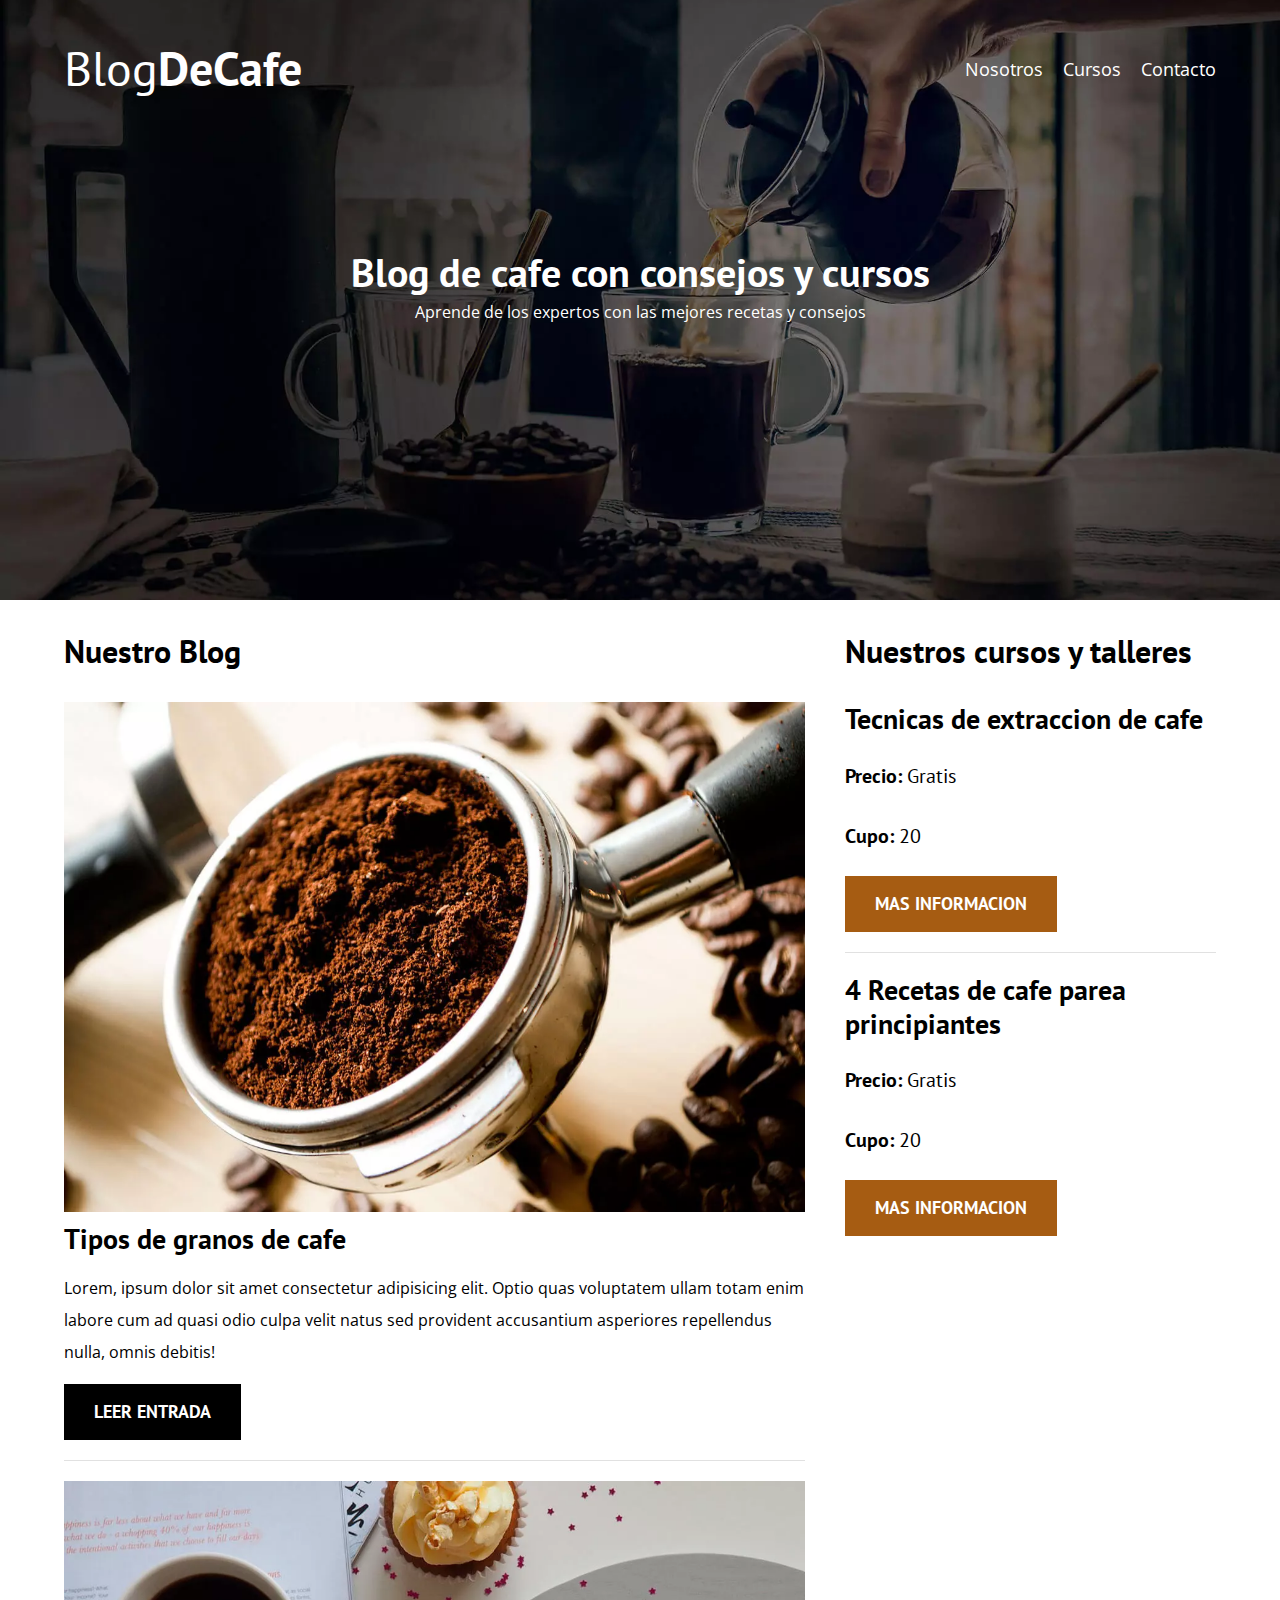
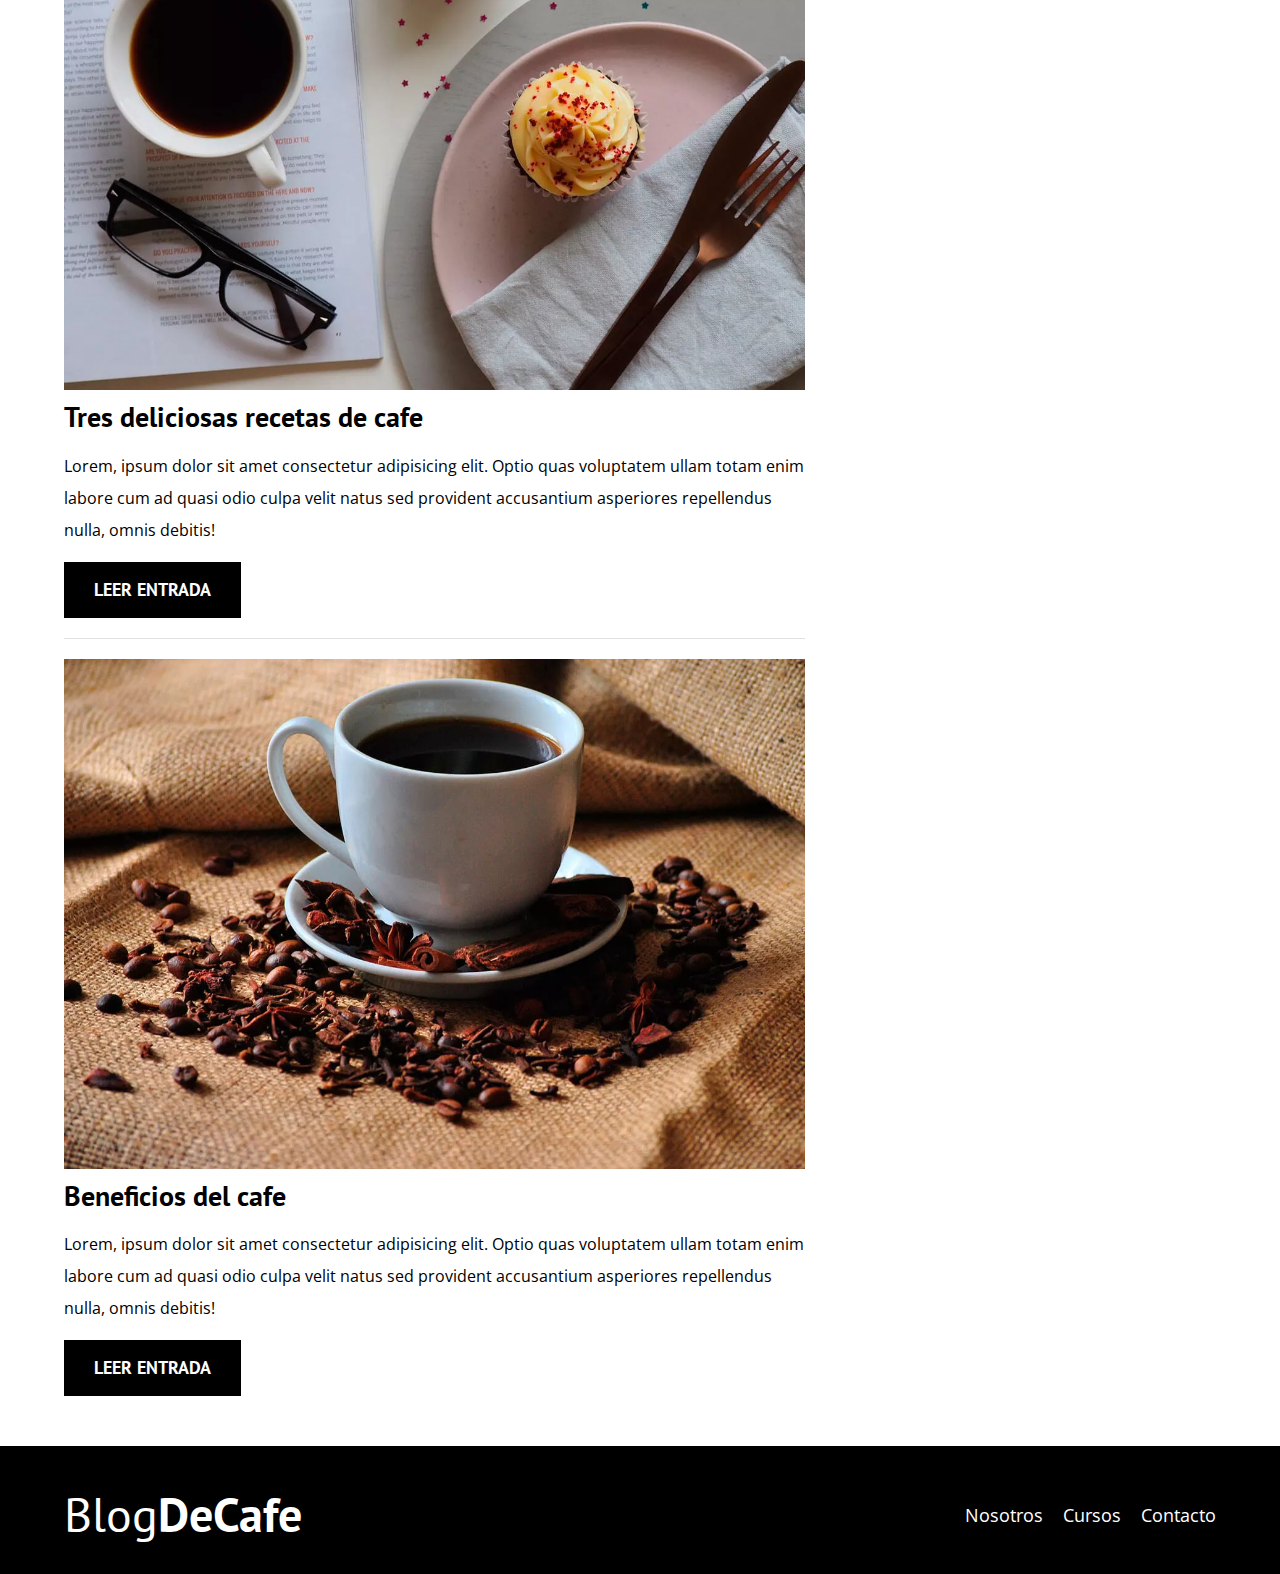
<file: index.html>
<!DOCTYPE html>
<html lang="en">
<head>
    <meta charset="UTF-8">
    <meta name="viewport" content="width=device-width, initial-scale=1.0">
    <meta name="description" content="Pagina web de blog de cafe">
    <title>Blog de Cafe</title>

    <!-- Prefetch -->
    <link rel="prefetch" href="nosotros.html" as="document">

    <!-- Preload -->
    <link rel="preload" href="css/normalize.css" as="style">
    <link rel="stylesheet" href="css/normalize.css">

    <link rel="preload" href="https://fonts.googleapis.com/css2?family=Open+Sans&family=PT+Sans:wght@400;700&display=swap"
    crossorigin="crossorigin"  as="font">
    <link rel="preconnect" href="https://fonts.googleapis.com">
    <link rel="preconnect" href="https://fonts.gstatic.com" crossorigin>
    <link href="https://fonts.googleapis.com/css2?family=Open+Sans&family=PT+Sans:wght@400;700&display=swap" rel="stylesheet">

    <link rel="preload" href="css/style.css" as="style">
    <link rel="stylesheet" href="css/style.css">

    <!-- <link rel="preload" href="img/blog1.jpg" as="image"> -->

</head>
<body>
    <header class="header">
        <div class="contenedor">
            <div class="barra">
                <a  class="logo" href="index.html">
                    <h1 class="logo__nombre no-margin centrar-texto">Blog<span class="logo__bold">DeCafe</span></h1>
                </a>
                <nav class="navegacion">
                    <a href="nosotros.html" class="navegacion__enlace">Nosotros</a>
                    <a href="cursos.html" class="navegacion__enlace">Cursos</a>
                    <a href="contacto.html" class="navegacion__enlace">Contacto</a>
                </nav>
            </div>
        </div>

        <div class="header__texto">
            <h2 class="no-margin">Blog de cafe con consejos y cursos</h2>
            <p class="no-margin">Aprende de los expertos con las mejores recetas y consejos</p>
        </div>
    </header>

    <div class="contenedor contenido-principal">
        <main class="blog">
            <h3>Nuestro Blog</h3>

            <article class="entrada">
                <div class="entrada__imagen">
                    <picture> <!-- Picture se usa para usar imagenes en formato webp mas ligeras que las jpg -->
                        <source loading="lazy" srcset="img/blog1.webp" type="image/webp">
                        <img loading="lazy" src="img/blog1.jpg" alt="Imagen blog">
                    </picture>
                </div>

                <div class="entrada__contenido">
                    <h4 class="no-margin">Tipos de granos de cafe</h4>
                    <p>Lorem, ipsum dolor sit amet consectetur adipisicing elit. 
                        Optio quas voluptatem ullam totam enim labore cum ad quasi 
                        odio culpa velit natus sed provident accusantium asperiores 
                        repellendus nulla, omnis debitis!</p>
                        <a href="entrada.html" class="boton boton--primario"> Leer Entrada</a>
                </div>
            </article>

            <article class="entrada">
                <div class="entrada__imagen">
                    <picture> <!-- Picture se usa para usar imagenes en formato webp mas ligeras que las jpg -->
                        <source loading="lazy" srcset="img/blog2.webp" type="image/webp">
                        <img loading="lazy" src="img/blog2.jpg" alt="Imagen blog">
                    </picture>
                </div>

                <div class="entrada__contenido">
                    <h4 class="no-margin">Tres deliciosas recetas de cafe</h4>
                    <p>Lorem, ipsum dolor sit amet consectetur adipisicing elit. 
                        Optio quas voluptatem ullam totam enim labore cum ad quasi 
                        odio culpa velit natus sed provident accusantium asperiores 
                        repellendus nulla, omnis debitis!</p>
                        <a href="entrada.html" class="boton boton--primario"> Leer Entrada</a>
                </div>
            </article>

            <article class="entrada">
                <div class="entrada__imagen">
                    <picture> <!-- Picture se usa para usar imagenes en formato webp mas ligeras que las jpg -->
                        <source loading="lazy" srcset="img/blog3.webp" type="image/webp">
                        <img loading="lazy" src="img/blog3.jpg" alt="Imagen blog">
                    </picture>
                    <!-- loadin="lazy" funciona para cargar las imagenes conforme se van 
                    visualizando --> 
                </div>

                <div class="entrada__contenido">
                    <h4 class="no-margin">Beneficios del cafe</h4>
                    <p>Lorem, ipsum dolor sit amet consectetur adipisicing elit. 
                        Optio quas voluptatem ullam totam enim labore cum ad quasi 
                        odio culpa velit natus sed provident accusantium asperiores 
                        repellendus nulla, omnis debitis!</p>
                        <a href="entrada.html" class="boton boton--primario"> Leer Entrada</a>
                </div>
            </article>
        </main>
        <aside class="sidebar">
            <h3>Nuestros cursos y talleres</h3>

            <ul class="cursos no-padding"> <!--Lista sin orden -->
                <li class="widget-curso">
                    <h4 class="no-margin">Tecnicas de extraccion de cafe</h4>
                    <p class="widget-curso__label">Precio:
                        <span class="widget-curso__info">Gratis</span>
                    </p>
                    <p class="widget-curso__label">Cupo:
                        <span class="widget-curso__info">20</span>
                    </p>
                    <a href="entrada.html" class="boton boton--secundario">Mas Informacion</a>
                </li>

                <li class="widget-curso">
                    <h4 class="no-margin">4 Recetas de cafe parea principiantes</h4>
                    <p class="widget-curso__label">Precio:
                        <span class="widget-curso__info">Gratis</span>
                    </p>
                    <p class="widget-curso__label">Cupo:
                        <span class="widget-curso__info">20</span>
                    </p>
                    <a href="entrada.html" class="boton boton--secundario">Mas Informacion</a>
                </li>
            </ul>
        </aside>
    </div>

    <footer class="footer">
        <div class="contenedor">
            <div class="barra">
                <a  class="logo" href="index.html">
                    <h1 class="logo__nombre no-margin centrar-texto">Blog<span class="logo__bold">DeCafe</span></h1>
                </a>
                <nav class="navegacion">
                    <a href="nosotros.html" class="navegacion__enlace">Nosotros</a>
                    <a href="cursos.html" class="navegacion__enlace">Cursos</a>
                    <a href="contacto.html" class="navegacion__enlace">Contacto</a>
                </nav>
            </div>
        </div>
    </footer>
    <script src="js/modernizr.js"></script>
</body>
</html>
</file>
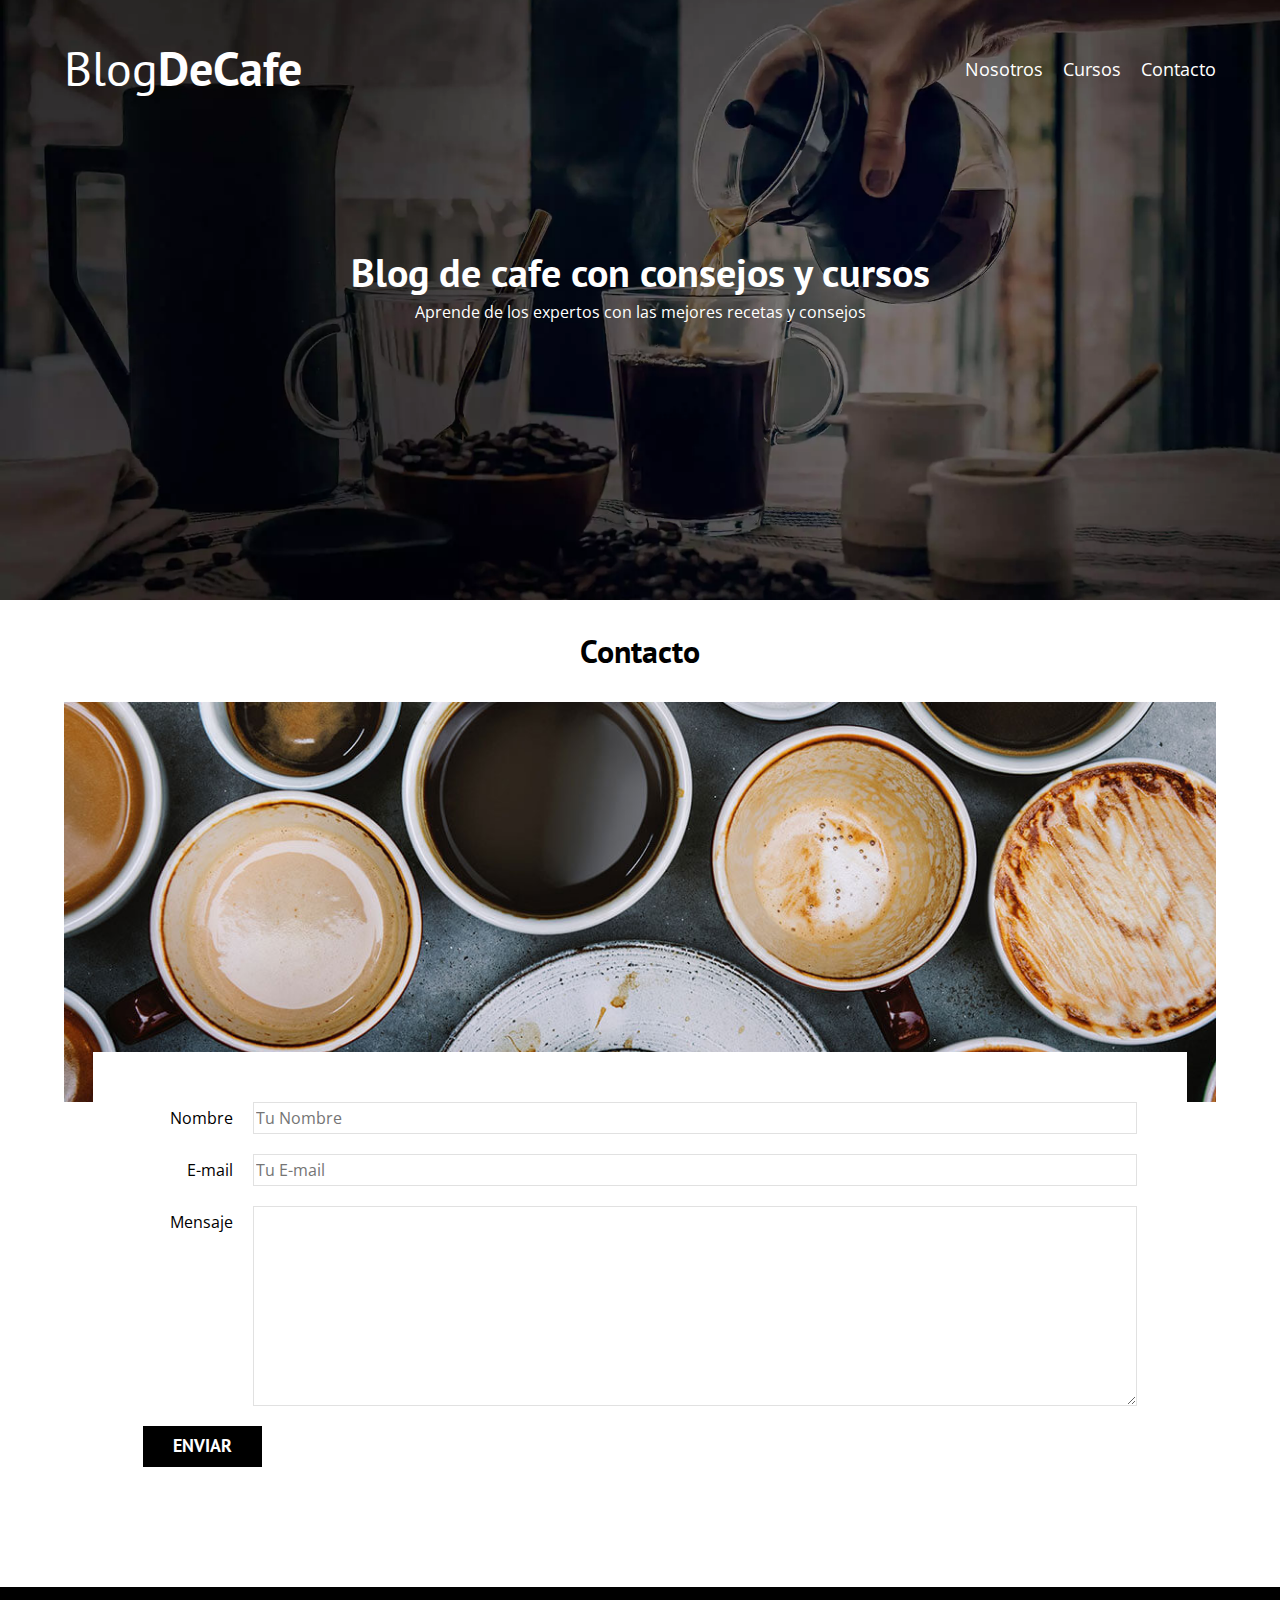
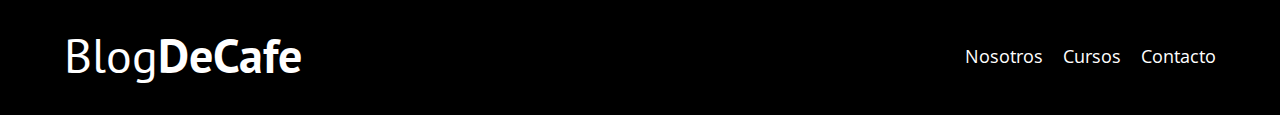
<file: contacto.html>
<!DOCTYPE html>
<html lang="en">
<head>
    <meta charset="UTF-8">
    <meta name="viewport" content="width=device-width, initial-scale=1.0">
    <title>Blog de Cafe</title>
    <link rel="stylesheet" href="css/normalize.css">
    <link rel="preconnect" href="https://fonts.googleapis.com">
    <link rel="preconnect" href="https://fonts.gstatic.com" crossorigin>
    <link href="https://fonts.googleapis.com/css2?family=Open+Sans&family=PT+Sans:wght@400;700&display=swap" rel="stylesheet">
    <link rel="stylesheet" href="css/style.css">
</head>
<body>
    <header class="header">
        <div class="contenedor">
            <div class="barra">
                <a  class="logo" href="index.html">
                    <h1 class="logo__nombre no-margin centrar-texto">Blog<span class="logo__bold">DeCafe</span></h1>
                </a>
                <nav class="navegacion">
                    <a href="nosotros.html" class="navegacion__enlace">Nosotros</a>
                    <a href="cursos.html" class="navegacion__enlace">Cursos</a>
                    <a href="contacto.html" class="navegacion__enlace">Contacto</a>
                </nav>
            </div>
        </div>

        <div class="header__texto">
            <h2 class="no-margin">Blog de cafe con consejos y cursos</h2>
            <p class="no-margin">Aprende de los expertos con las mejores recetas y consejos</p>
        </div>
    </header>

    <main class="contenedor">
        <h3 class="centrar-texto">Contacto</h3>

        <div class="contacto-bg"></div>

        <form class="formulario">
            <div class="campo">
                <label class="campo__label" for="nombre">Nombre</label>
                <input
                    class="campo__field" 
                    type="text" 
                    placeholder="Tu Nombre" 
                    id="nombre"
                >
            </div>
            <div class="campo">
                <label class="campo__label" for="email">E-mail</label>
                <input 
                    class="campo__field"
                    type="email" 
                    placeholder="Tu E-mail" 
                    id="email"
                >
            </div>
            <div class="campo">
                <label class="campo__label" for="mensaje">Mensaje</label>
                <textarea 
                    class="campo__field campo__field--textarea"
                    id="mensaje">
                </textarea>
            </div>

            <div class="campo">
                <input type="submit" value="Enviar" class="boton boton--primario">
            </div>
        </form>

    </main>

    <footer class="footer">
        <div class="contenedor">
            <div class="barra">
                <a  class="logo" href="index.html">
                    <h1 class="logo__nombre no-margin centrar-texto">Blog<span class="logo__bold">DeCafe</span></h1>
                </a>
                <nav class="navegacion">
                    <a href="nosotros.html" class="navegacion__enlace">Nosotros</a>
                    <a href="cursos.html" class="navegacion__enlace">Cursos</a>
                    <a href="contacto.html" class="navegacion__enlace">Contacto</a>
                </nav>
            </div>
        </div>
    </footer>
    <script src="js/modernizr.js"></script>
</body>
</html>
</file>
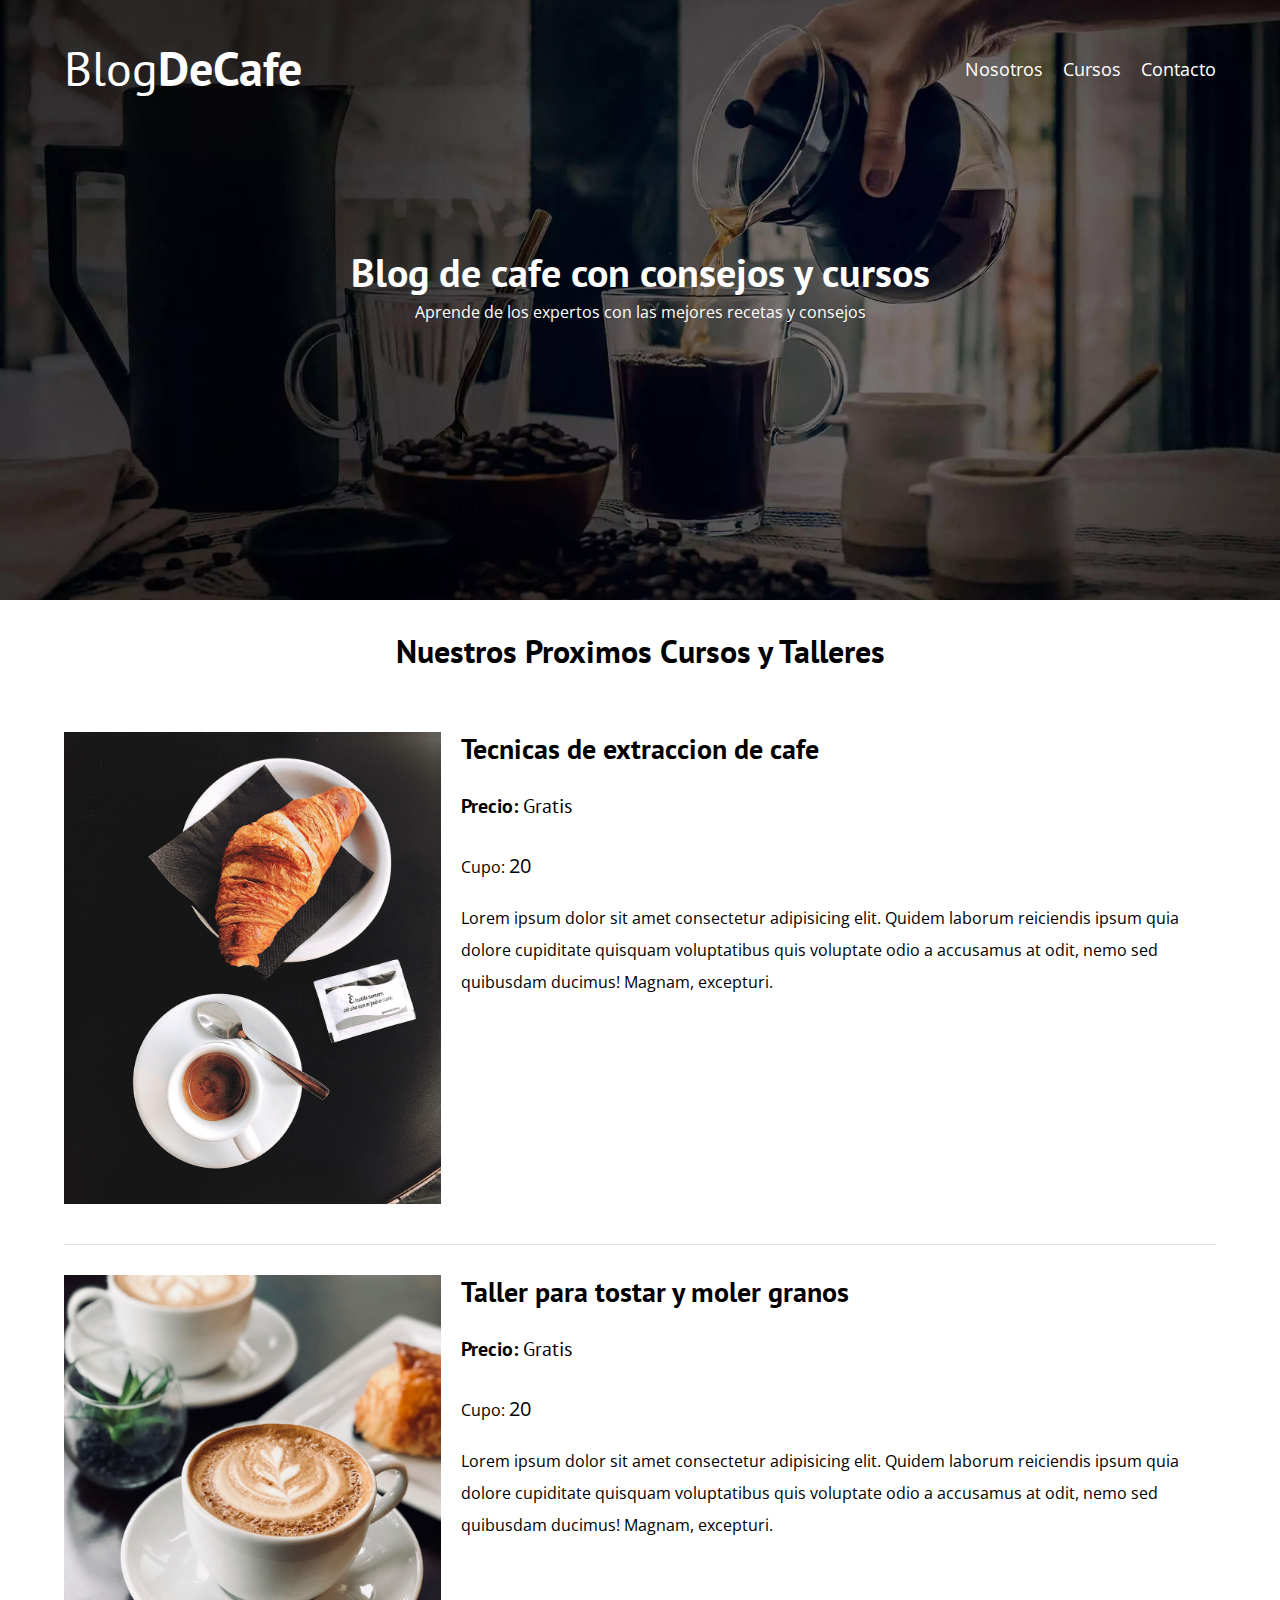
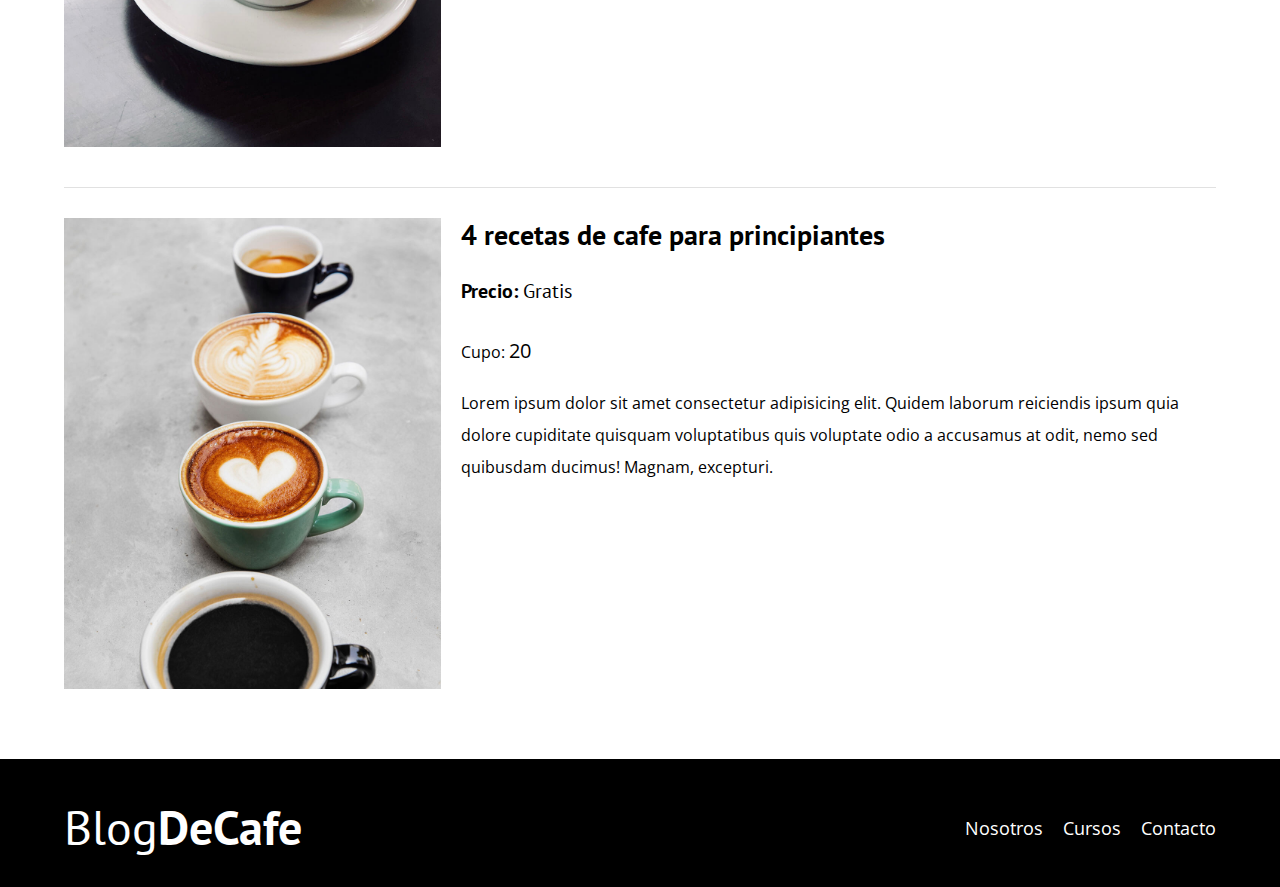
<file: cursos.html>
<!DOCTYPE html>
<html lang="en">
<head>
    <meta charset="UTF-8">
    <meta name="viewport" content="width=device-width, initial-scale=1.0">
    <title>Blog de Cafe</title>
    <link rel="stylesheet" href="css/normalize.css">
    <link rel="preconnect" href="https://fonts.googleapis.com">
    <link rel="preconnect" href="https://fonts.gstatic.com" crossorigin>
    <link href="https://fonts.googleapis.com/css2?family=Open+Sans&family=PT+Sans:wght@400;700&display=swap" rel="stylesheet">
    <link rel="stylesheet" href="css/style.css">
</head>
<body>
    <header class="header">
        <div class="contenedor">
            <div class="barra">
                <a  class="logo" href="index.html">
                    <h1 class="logo__nombre no-margin centrar-texto">Blog<span class="logo__bold">DeCafe</span></h1>
                </a>
                <nav class="navegacion">
                    <a href="nosotros.html" class="navegacion__enlace">Nosotros</a>
                    <a href="cursos.html" class="navegacion__enlace">Cursos</a>
                    <a href="contacto.html" class="navegacion__enlace">Contacto</a>
                </nav>
            </div>
        </div>

        <div class="header__texto">
            <h2 class="no-margin">Blog de cafe con consejos y cursos</h2>
            <p class="no-margin">Aprende de los expertos con las mejores recetas y consejos</p>
        </div>
    </header>

    <main class="contenedor">
        <h3 class="centrar-texto">Nuestros Proximos Cursos y Talleres</h3>

        <div class="curso">
            <div class="curso__imagen">
                <img src="img/curso1.jpg" alt="Imagen del Curso">
            </div>

            <div class="curso__informacion">                
            <h4 class="no-margin">Tecnicas de extraccion de cafe</h4>
            <p class="curso__label">Precio:
                <span class="curso__info">Gratis</span>
            </p>
            <p class="-curso__label">Cupo:
                <span class="curso__info">20</span>
            </p>
                <p class="curso__descripcion">Lorem ipsum dolor sit amet 
                    consectetur adipisicing elit. Quidem laborum reiciendis 
                    ipsum quia dolore cupiditate quisquam voluptatibus quis 
                    voluptate odio a accusamus at odit, nemo sed quibusdam 
                    ducimus! Magnam, excepturi.
                </p>
            </div>
        </div> 
        <!-- fin del curso  -->

        <div class="curso">
            <div class="curso__imagen">
                <img src="img/curso2.jpg" alt="Imagen del Curso">
            </div>

            <div class="curso__informacion">                
            <h4 class="no-margin">Taller para tostar y moler granos</h4>
            <p class="curso__label">Precio:
                <span class="curso__info">Gratis</span>
            </p>
            <p class="-curso__label">Cupo:
                <span class="curso__info">20</span>
            </p>
                <p class="curso__descripcion">Lorem ipsum dolor sit amet 
                    consectetur adipisicing elit. Quidem laborum reiciendis 
                    ipsum quia dolore cupiditate quisquam voluptatibus quis 
                    voluptate odio a accusamus at odit, nemo sed quibusdam 
                    ducimus! Magnam, excepturi.
                </p>
            </div>
        </div> 
        <!-- fin del curso  -->

        <div class="curso">
            <div class="curso__imagen">
                <img src="img/curso3.jpg" alt="Imagen del Curso">
            </div>

            <div class="curso__informacion">                
            <h4 class="no-margin">4 recetas de cafe para principiantes</h4>
            <p class="curso__label">Precio:
                <span class="curso__info">Gratis</span>
            </p>
            <p class="-curso__label">Cupo:
                <span class="curso__info">20</span>
            </p>
                <p class="curso__descripcion">Lorem ipsum dolor sit amet 
                    consectetur adipisicing elit. Quidem laborum reiciendis 
                    ipsum quia dolore cupiditate quisquam voluptatibus quis 
                    voluptate odio a accusamus at odit, nemo sed quibusdam 
                    ducimus! Magnam, excepturi.
                </p>
            </div>
        </div> 
        <!-- fin del curso  -->

            
    </main>

    <footer class="footer">
        <div class="contenedor">
            <div class="barra">
                <a  class="logo" href="index.html">
                    <h1 class="logo__nombre no-margin centrar-texto">Blog<span class="logo__bold">DeCafe</span></h1>
                </a>
                <nav class="navegacion">
                    <a href="nosotros.html" class="navegacion__enlace">Nosotros</a>
                    <a href="cursos.html" class="navegacion__enlace">Cursos</a>
                    <a href="contacto.html" class="navegacion__enlace">Contacto</a>
                </nav>
            </div>
        </div>
    </footer>
    <script src="js/modernizr.js"></script>
</body>
</html>
</file>
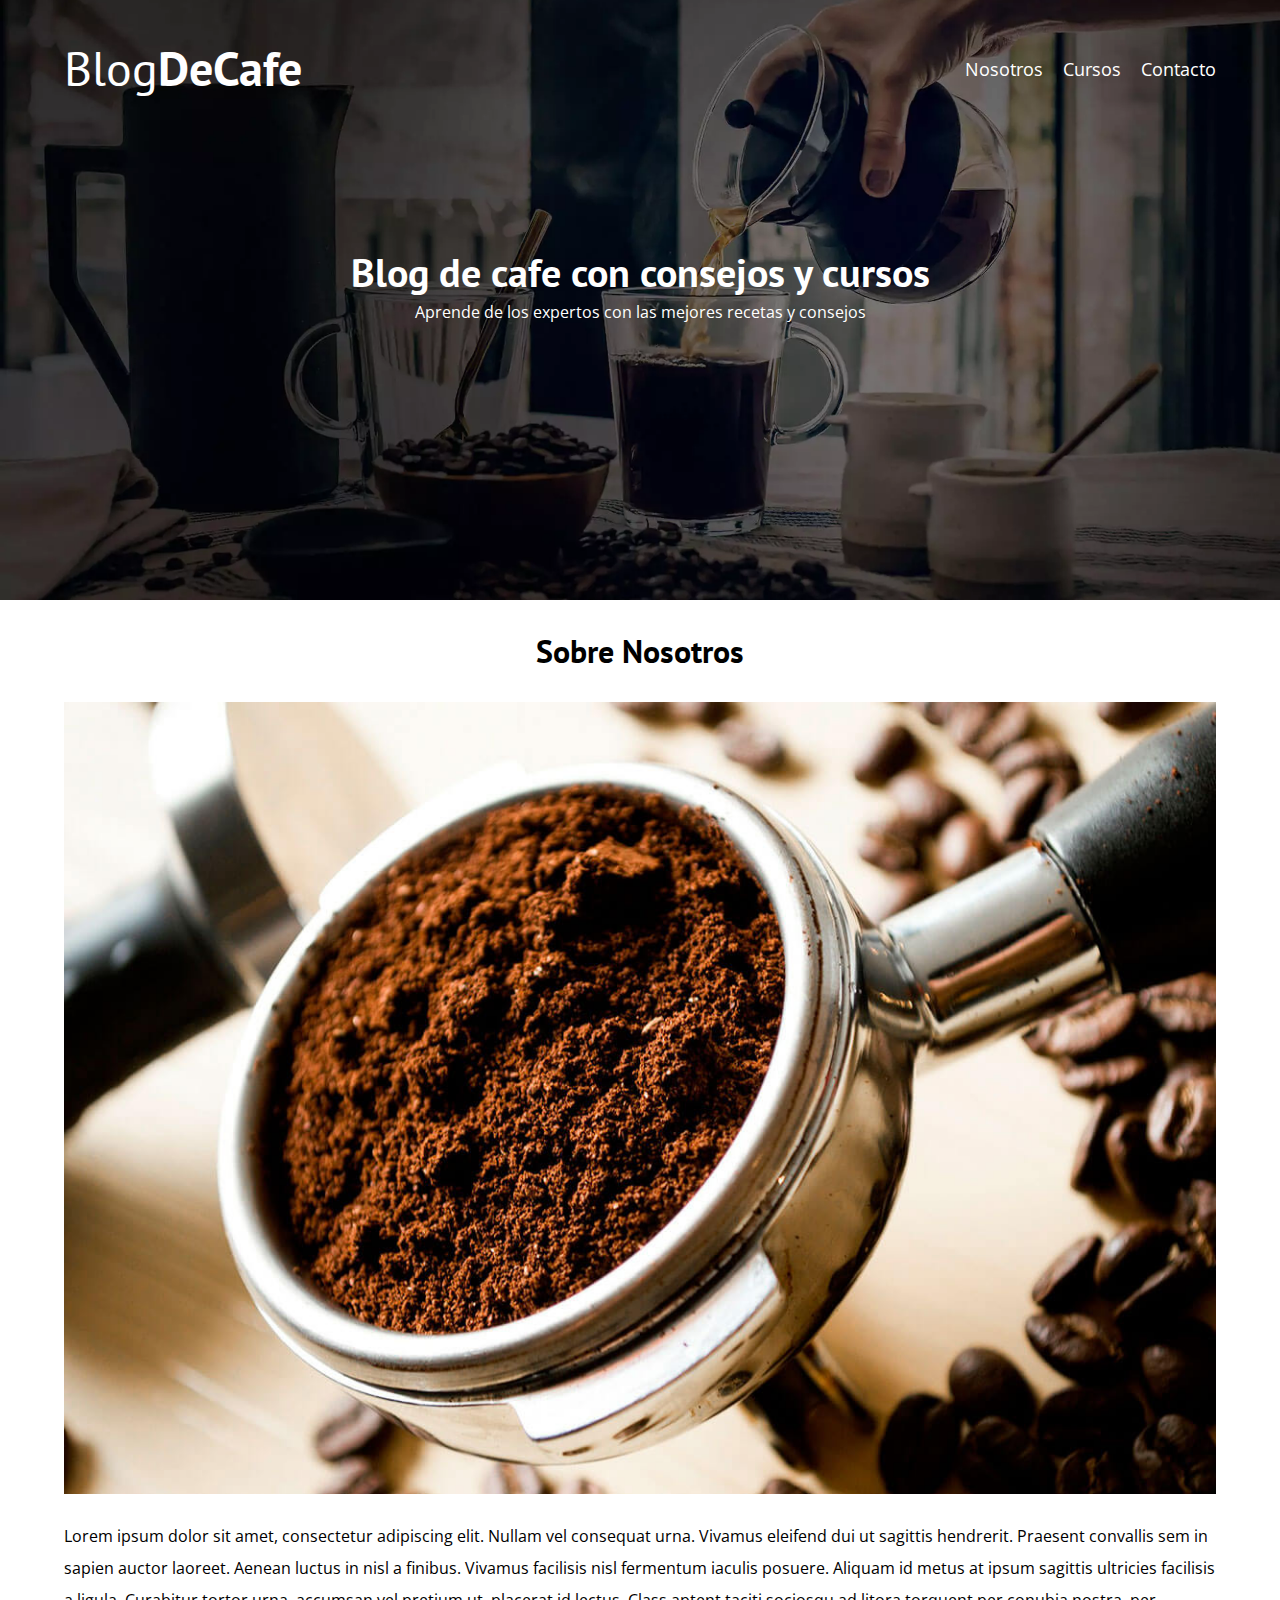
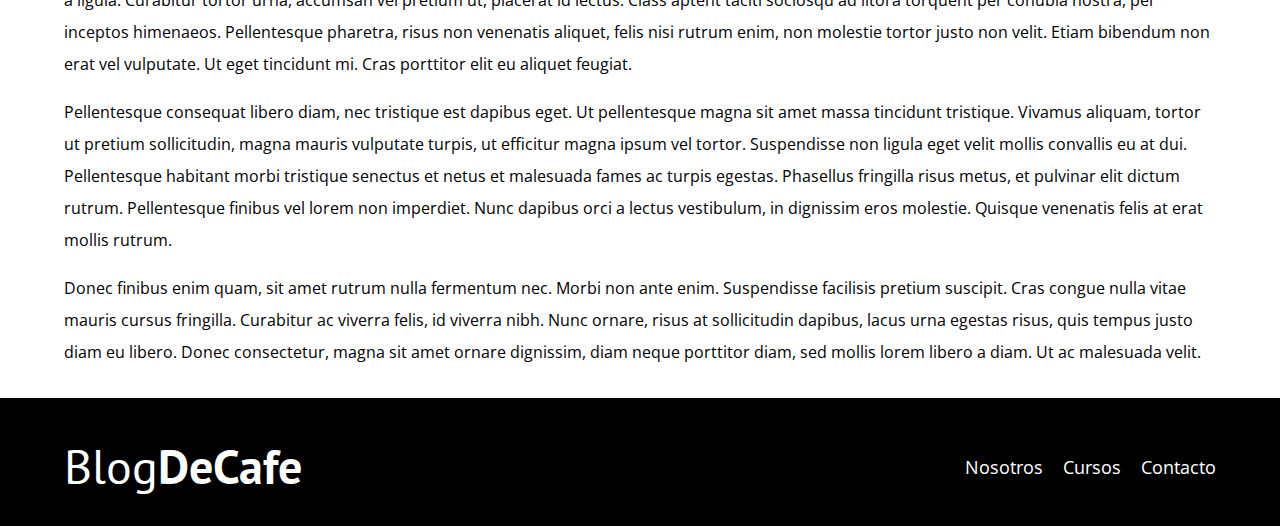
<file: entrada.html>
<!DOCTYPE html>
<html lang="en">
<head>
    <meta charset="UTF-8">
    <meta name="viewport" content="width=device-width, initial-scale=1.0">
    <title>Blog de Cafe</title>
    <link rel="stylesheet" href="css/normalize.css">
    <link rel="preconnect" href="https://fonts.googleapis.com">
    <link rel="preconnect" href="https://fonts.gstatic.com" crossorigin>
    <link href="https://fonts.googleapis.com/css2?family=Open+Sans&family=PT+Sans:wght@400;700&display=swap" rel="stylesheet">
    <link rel="stylesheet" href="css/style.css">
</head>
<body>
    <header class="header">
        <div class="contenedor">
            <div class="barra">
                <a  class="logo" href="index.html">
                    <h1 class="logo__nombre no-margin centrar-texto">Blog<span class="logo__bold">DeCafe</span></h1>
                </a>
                <nav class="navegacion">
                    <a href="nosotros.html" class="navegacion__enlace">Nosotros</a>
                    <a href="cursos.html" class="navegacion__enlace">Cursos</a>
                    <a href="contacto.html" class="navegacion__enlace">Contacto</a>
                </nav>
            </div>
        </div>

        <div class="header__texto">
            <h2 class="no-margin">Blog de cafe con consejos y cursos</h2>
            <p class="no-margin">Aprende de los expertos con las mejores recetas y consejos</p>
        </div>
    </header>

    <main class="contenedor">
        <h3 class="centrar-texto">Sobre Nosotros</h3>
        <img src="img/blog1.jpg" alt="Imagen del blog">

        <p> Lorem ipsum dolor sit amet, consectetur adipiscing elit. Nullam vel 
        consequat urna. Vivamus eleifend dui ut sagittis hendrerit. Praesent 
        convallis sem in sapien auctor laoreet. Aenean luctus in nisl a finibus. 
        Vivamus facilisis nisl fermentum iaculis posuere. Aliquam id metus at 
        ipsum sagittis ultricies facilisis a ligula. Curabitur tortor urna, 
        accumsan vel pretium ut, placerat id lectus. Class aptent taciti sociosqu 
        ad litora torquent per conubia nostra, per inceptos himenaeos. Pellentesque 
        pharetra, risus non venenatis aliquet, felis nisi rutrum enim, non molestie
        tortor justo non velit. Etiam bibendum non erat vel vulputate. Ut eget tincidunt 
        mi. Cras porttitor elit eu aliquet feugiat.</p>

        <p>Pellentesque consequat libero diam, nec tristique est dapibus eget. Ut
        pellentesque magna sit amet massa tincidunt tristique. Vivamus aliquam, 
        tortor ut pretium sollicitudin, magna mauris vulputate turpis, ut efficitur 
        magna ipsum vel tortor. Suspendisse non ligula eget velit mollis convallis eu 
        at dui. Pellentesque habitant morbi tristique senectus et netus et malesuada 
        fames ac turpis egestas. Phasellus fringilla risus metus, et pulvinar elit dictum 
        rutrum. Pellentesque finibus vel lorem non imperdiet. Nunc dapibus orci a lectus 
        vestibulum, in dignissim eros molestie. Quisque venenatis felis at erat mollis rutrum.</p> 
        
        <p>Donec finibus enim quam, sit amet rutrum nulla fermentum nec. Morbi non ante enim. 
        Suspendisse facilisis pretium suscipit. Cras congue nulla vitae mauris cursus fringilla. 
        Curabitur ac viverra felis, id viverra nibh. Nunc ornare, risus at sollicitudin dapibus, 
        lacus urna egestas risus, quis tempus justo diam eu libero. Donec consectetur, magna sit 
        amet ornare dignissim, diam neque porttitor diam, sed mollis lorem libero a diam. Ut ac 
        malesuada velit.</p> 
    </main>

    <footer class="footer">
        <div class="contenedor">
            <div class="barra">
                <a  class="logo" href="index.html">
                    <h1 class="logo__nombre no-margin centrar-texto">Blog<span class="logo__bold">DeCafe</span></h1>
                </a>
                <nav class="navegacion">
                    <a href="nosotros.html" class="navegacion__enlace">Nosotros</a>
                    <a href="cursos.html" class="navegacion__enlace">Cursos</a>
                    <a href="contacto.html" class="navegacion__enlace">Contacto</a>
                </nav>
            </div>
        </div>
    </footer>

    <script src="js/modernizr.js"></script>
</body>
</html>
</file>
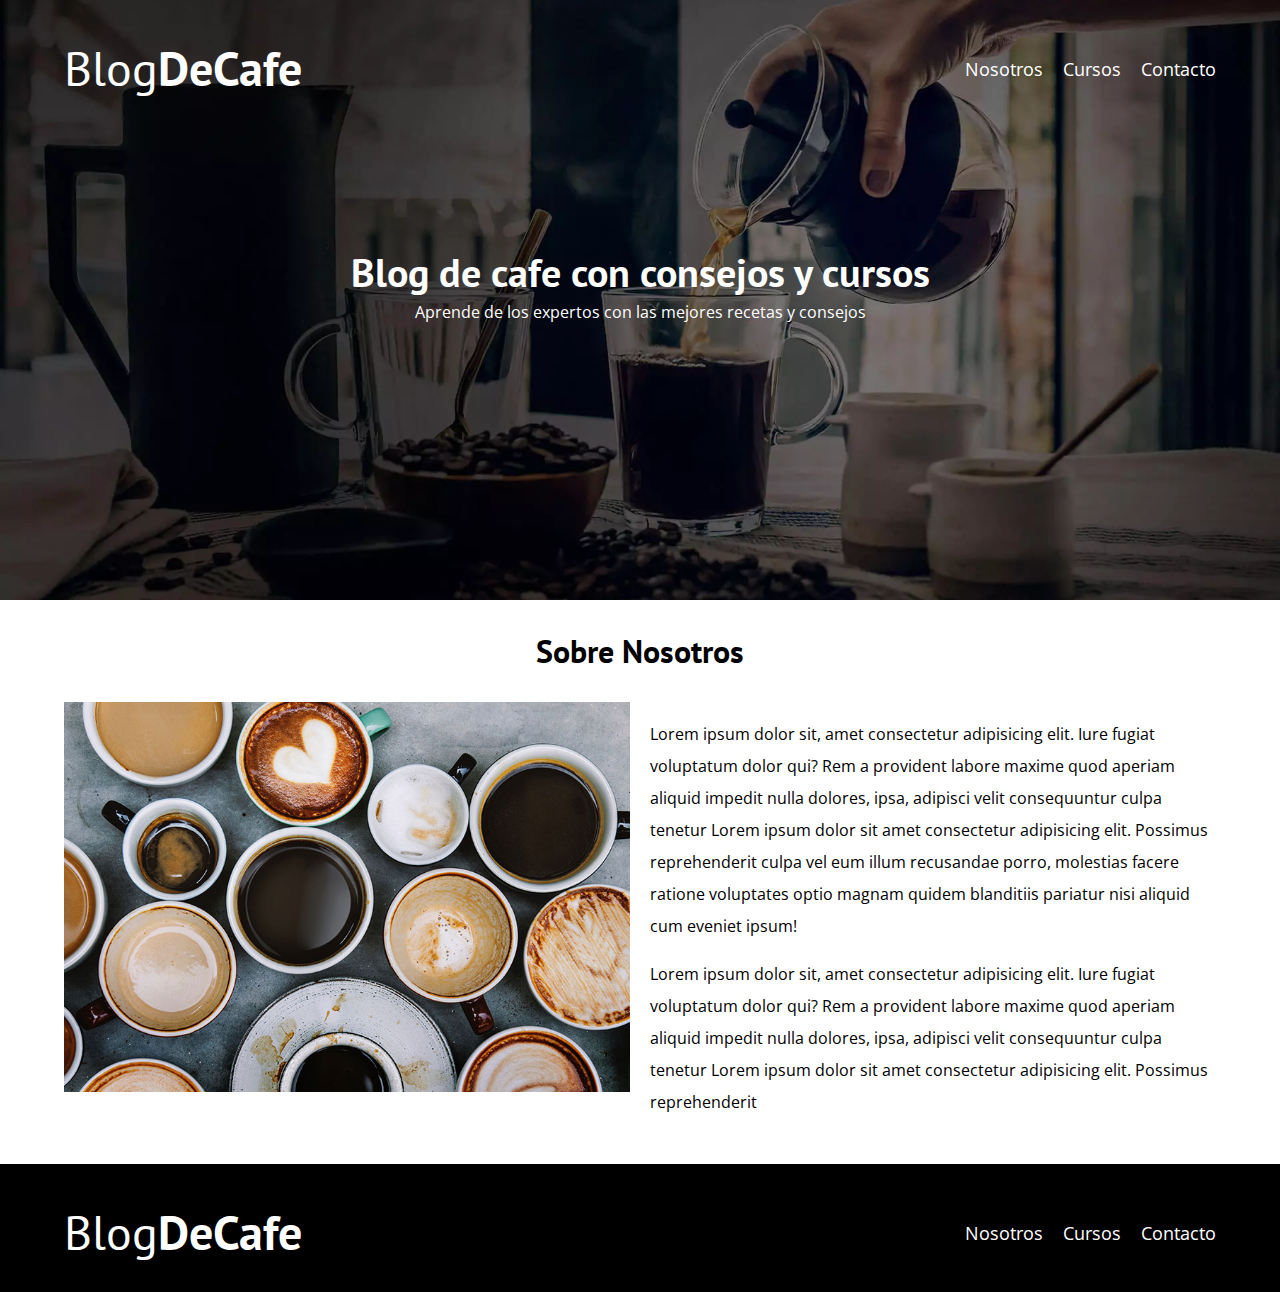
<file: nosotros.html>
<!DOCTYPE html>
<html lang="en">
<head>
    <meta charset="UTF-8">
    <meta name="viewport" content="width=device-width, initial-scale=1.0">
    <title>Blog de Cafe</title>
    <link rel="stylesheet" href="css/normalize.css">
    <link rel="preconnect" href="https://fonts.googleapis.com">
    <link rel="preconnect" href="https://fonts.gstatic.com" crossorigin>
    <link href="https://fonts.googleapis.com/css2?family=Open+Sans&family=PT+Sans:wght@400;700&display=swap" rel="stylesheet">
    <link rel="stylesheet" href="css/style.css">
</head>
<body>
    <header class="header">
        <div class="contenedor">
            <div class="barra">
                <a  class="logo" href="index.html">
                    <h1 class="logo__nombre no-margin centrar-texto">Blog<span class="logo__bold">DeCafe</span></h1>
                </a>
                <nav class="navegacion">
                    <a href="nosotros.html" class="navegacion__enlace">Nosotros</a>
                    <a href="cursos.html" class="navegacion__enlace">Cursos</a>
                    <a href="contacto.html" class="navegacion__enlace">Contacto</a>
                </nav>
            </div>
        </div>

        <div class="header__texto">
            <h2 class="no-margin">Blog de cafe con consejos y cursos</h2>
            <p class="no-margin">Aprende de los expertos con las mejores recetas y consejos</p>
        </div>
    </header>

    <main class="contenedor">
        <h3 class="centrar-texto">Sobre Nosotros</h3>

        <div class="sobre-nosotros">
            <div class="sobre-nosotros__imagen">
                <img src="img/nosotros.jpg" alt="Imagen Nosotros">
            </div>

            <div class="sobre-nosotros__texto">
                <p>
                    Lorem ipsum dolor sit, amet consectetur adipisicing elit. 
                    Iure fugiat voluptatum dolor qui? Rem a provident labore 
                    maxime quod aperiam aliquid impedit nulla dolores, ipsa, 
                    adipisci velit consequuntur culpa tenetur Lorem ipsum dolor 
                    sit amet consectetur adipisicing elit. Possimus reprehenderit 
                    culpa vel eum illum recusandae porro, molestias facere ratione 
                    voluptates optio magnam quidem blanditiis pariatur nisi aliquid 
                    cum eveniet ipsum!
                </p>
                <p>
                    Lorem ipsum dolor sit, amet consectetur adipisicing elit. 
                    Iure fugiat voluptatum dolor qui? Rem a provident labore 
                    maxime quod aperiam aliquid impedit nulla dolores, ipsa, 
                    adipisci velit consequuntur culpa tenetur Lorem ipsum dolor 
                    sit amet consectetur adipisicing elit. Possimus reprehenderit 
            </div>
        </div>
    </main>

    <footer class="footer">
        <div class="contenedor">
            <div class="barra">
                <a  class="logo" href="index.html">
                    <h1 class="logo__nombre no-margin centrar-texto">Blog<span class="logo__bold">DeCafe</span></h1>
                </a>
                <nav class="navegacion">
                    <a href="nosotros.html" class="navegacion__enlace">Nosotros</a>
                    <a href="cursos.html" class="navegacion__enlace">Cursos</a>
                    <a href="contacto.html" class="navegacion__enlace">Contacto</a>
                </nav>
            </div>
        </div>
    </footer>
    <script src="js/modernizr.js"></script>
</body>
</html>
</file>
<file: css/style.css>
:root {
    --fuenteHeading: 'PT Sans', sans-serif;
    --fuenteParrafos: 'Open Sans', sans-serif;

    --primario: #a65c12;
    --gris: #E1E1E1;
    --blanco: #FFFFFF;
    --negro: #000000;
}
html {
    box-sizing: border-box;
    font-size: 62.5%; /* Para que 1rem = 10px */
}
*, *:before, *:after {
    box-sizing: inherit;
}
body {
    font-family: var(--fuenteParrafos);
    font-size: 1.6rem;
    line-height: 2; /* Interlineado */
}

/* Globales */
.contenedor {
/*  max-width: 120rem;
    width: 90%; */
    width: min(90%, 120rem); /* Esta funcion remplaza a las anteriores  */
    margin: 0 auto;
}
a {
    text-decoration: none;
}
h1, h2, h3, h4 {
    font-family: var(--fuenteHeading);
    line-height: 1.2;
}
h1 {
    font-size: 4.8rem;
}
h2 {
    font-size: 4rem;
}
h3 {
    font-size: 3.2rem;
}
h4 {
    font-size: 2.8rem;
}
img {
    max-width: 100%;
}

/* Utilidades  */
.no-margin {
    margin: 0;
}
.no-padding {
    padding: 0;
}
.centrar-texto {
    text-align: center;
}

/* Header */
.webp .header {
    background-image: url(../img/banner.webp);
}
.nowebp .header {
    background-image: url(../img/banner.jpg);
}

.header {
    height: 60rem;
    background-size: cover;
    background-repeat: no-repeat;
    background-position: center center;
}
.header__texto {
    text-align: center;
    color: var(--blanco);
    margin-top: 5rem;
}

@media (min-width: 768px) {
    .header__texto {
        margin-top: 15rem;
    }
}
.barra {
    padding-top: 4rem;
}

@media (min-width: 768px) {
    .barra {
        display: flex;
        justify-content: space-between; /* Alinear horizontalmente */
        align-items: center;            /* Alinear verticalmente */
    }
}
.logo {
    color: var(--blanco);
}
.logo__nombre {
    font-weight: normal;
}
.logo__bold {
font-weight: bold;
}

/* Navegacion */

@media (min-width: 768px) {
    .navegacion {
        display: flex;
        gap: 2rem;
    }
}
.navegacion__enlace {
    display: block;
    text-align: center;
    font-size: 1.8rem;
    color: var(--blanco);
}
 @media (min-width: 768px) {
    .contenido-principal {
        display: grid;
        grid-template-columns: 2fr 1fr;
        column-gap: 4rem;
    }
 }
 .entrada {
    border-bottom: 1px solid var(--gris);
    margin-bottom: 2rem;
 }
 .entrada:last-of-type { /* Selecciona el ultimo elemento de la lista */
    border: none;
    margin-bottom: 0;
 }
 .boton {
    display: block;
    font-family: var(--fuenteHeading);
    color: var(--blanco);
    text-align: center;
    padding: 1rem 3rem;
    font-size: 1.8rem;
    text-transform: uppercase;
    font-weight: bold;
    margin-bottom: 2rem;
    border: none;
 }
 @media (min-width: 768px) {
     .boton {
        display: inline-block;
     }
 }
 .boton:hover {
    cursor: pointer;
 }
 .boton--primario {
    background-color: var(--negro);
 }
 .boton--secundario {
    background-color: var(--primario);
 }
 .cursos {
    list-style: none;
 }
 .widget-curso {
    border-bottom: 1px solid var(--gris);
    margin-bottom: 2rem;
 }
 .widget-curso:last-of-type {
    border: none;
    margin-bottom: 0;
 }
 .widget-curso__label {
    font-family: var(--fuenteHeading);
    font-weight: bold;
 }
 .widget-curso__info {
    font-weight: normal;
 }
 .widget-curso__label,
 .widget-curso__info {
    font-size: 2rem;
 }

 .footer {
    background-color: var(--negro);
    padding-bottom: 3rem;
    margin-top: 3rem;
 }

 /* Sobre nosotros */
 @media (min-width: 768px) {
/*      .sobre-nosotros {
        display: flex;
        gap: 2rem;
     }
     .sobre-nosotros__imagen,
     .sobre-nosotros__texto {
         width: 50% 
        flex-basis: 50%; Version corta de acceso a flexbox 
     } 
     
     Ambas maneras de hacer una cosa con flexbox y grid*/

     .sobre-nosotros {
        display: grid;
        grid-template-columns: repeat(2, 1fr);
        column-gap: 2rem;
     }
 }

 .curso {
    padding: 3rem 0;
    border-bottom: 1px solid var(--gris);
 }
 @media (min-width: 768px) {
     .curso {
        display: grid;
        grid-template-columns: 1fr 2fr;
        column-gap: 2rem;
     }
 }

 .curso:last-of-type {
    border: none;
 }
.curso__label {
    font-family: var(--fuenteHeading);
    font-weight: bold;
}
.curso__info {
    font-weight: normal;
}
.curso__label,
.curso__info {
    font-size: 2rem;
}

/* Contacto  */
.contacto-bg {
    background-image: url(../img/contacto.jpg);
    height: 40rem;
    background-size: cover;
    background-repeat: no-repeat;
}

/* Formularios  */
.formulario {
    background-color: var(--blanco);
    margin: -5rem auto 0 auto;
    width: 95%;
    padding: 5rem;
}
.campo {
    display: flex;
    margin-bottom: 2rem;
    gap: 2rem;
}
.campo__label {
    flex: 0 0 9rem;
    text-align: right;
}
.campo__field {
    flex: 1;
    border: 1px solid var(--gris);
}
.campo__field--textarea {
    height: 20rem;
}
</file>
